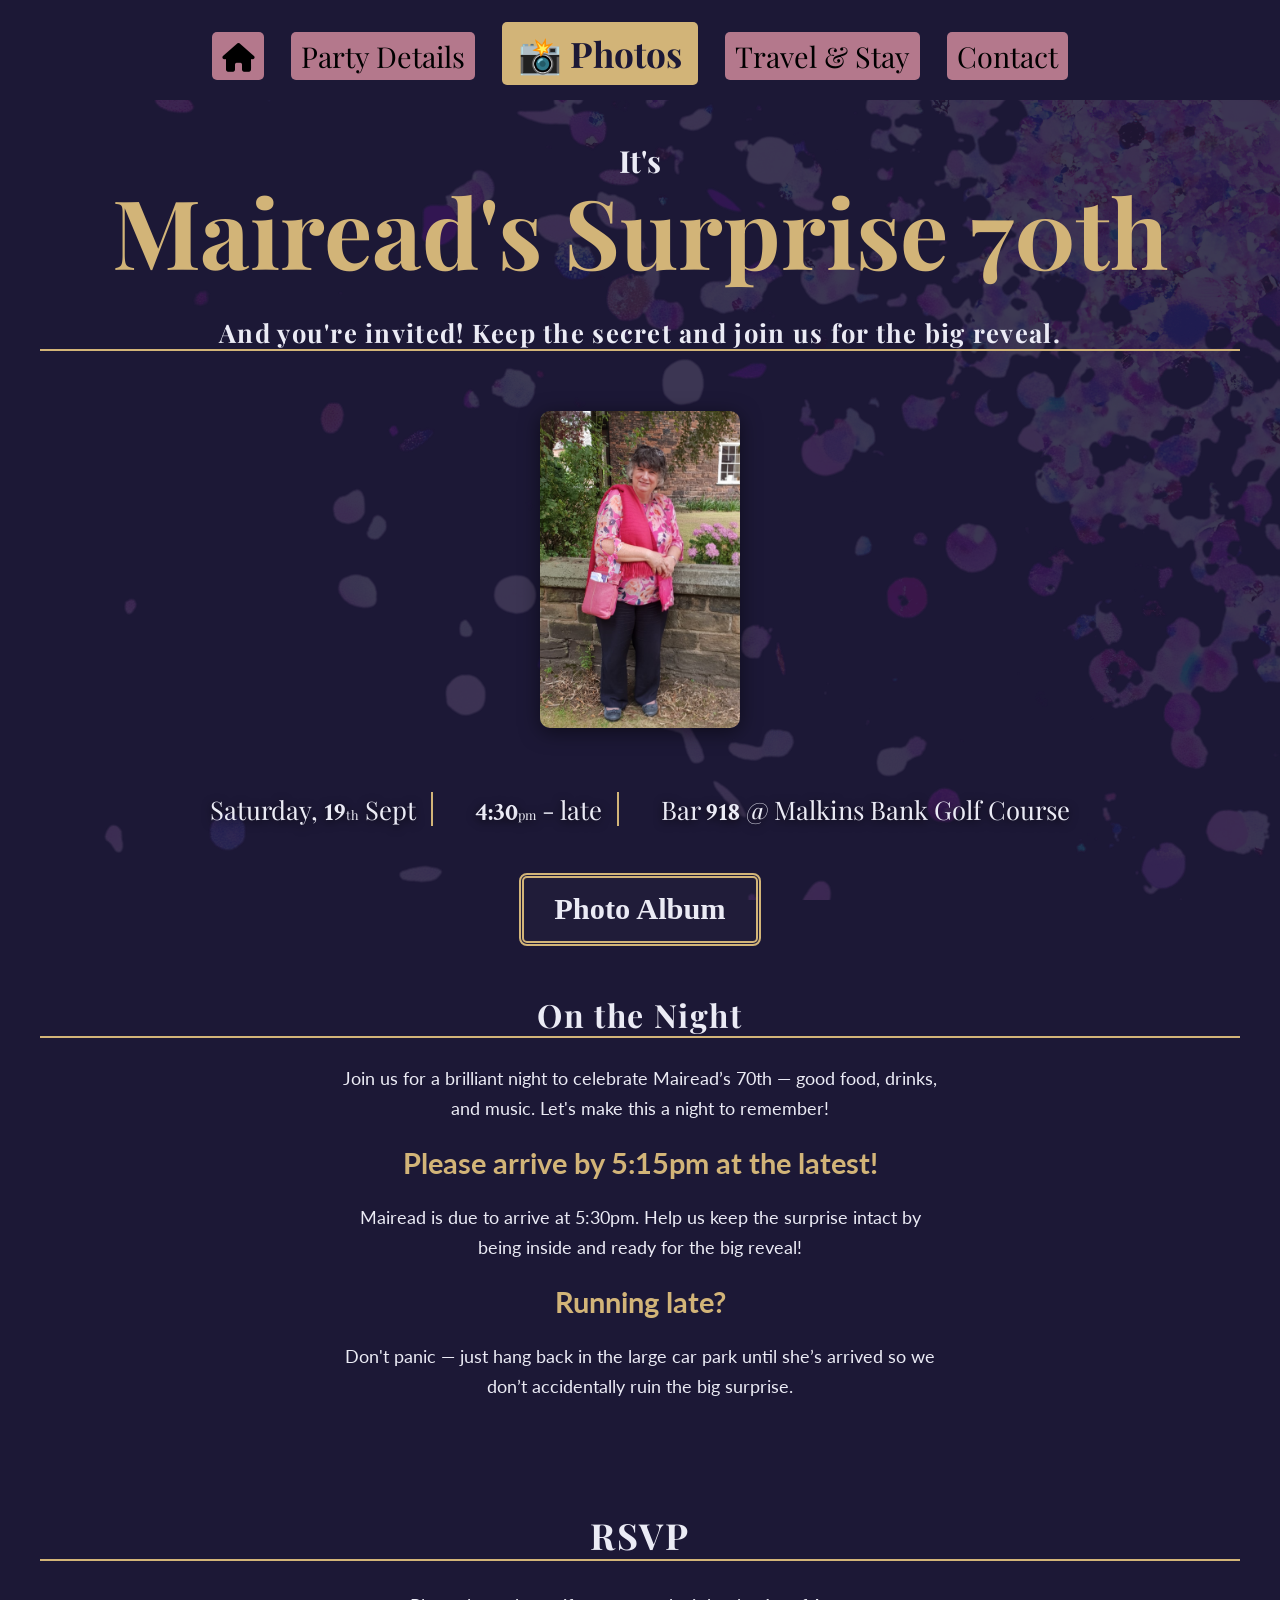
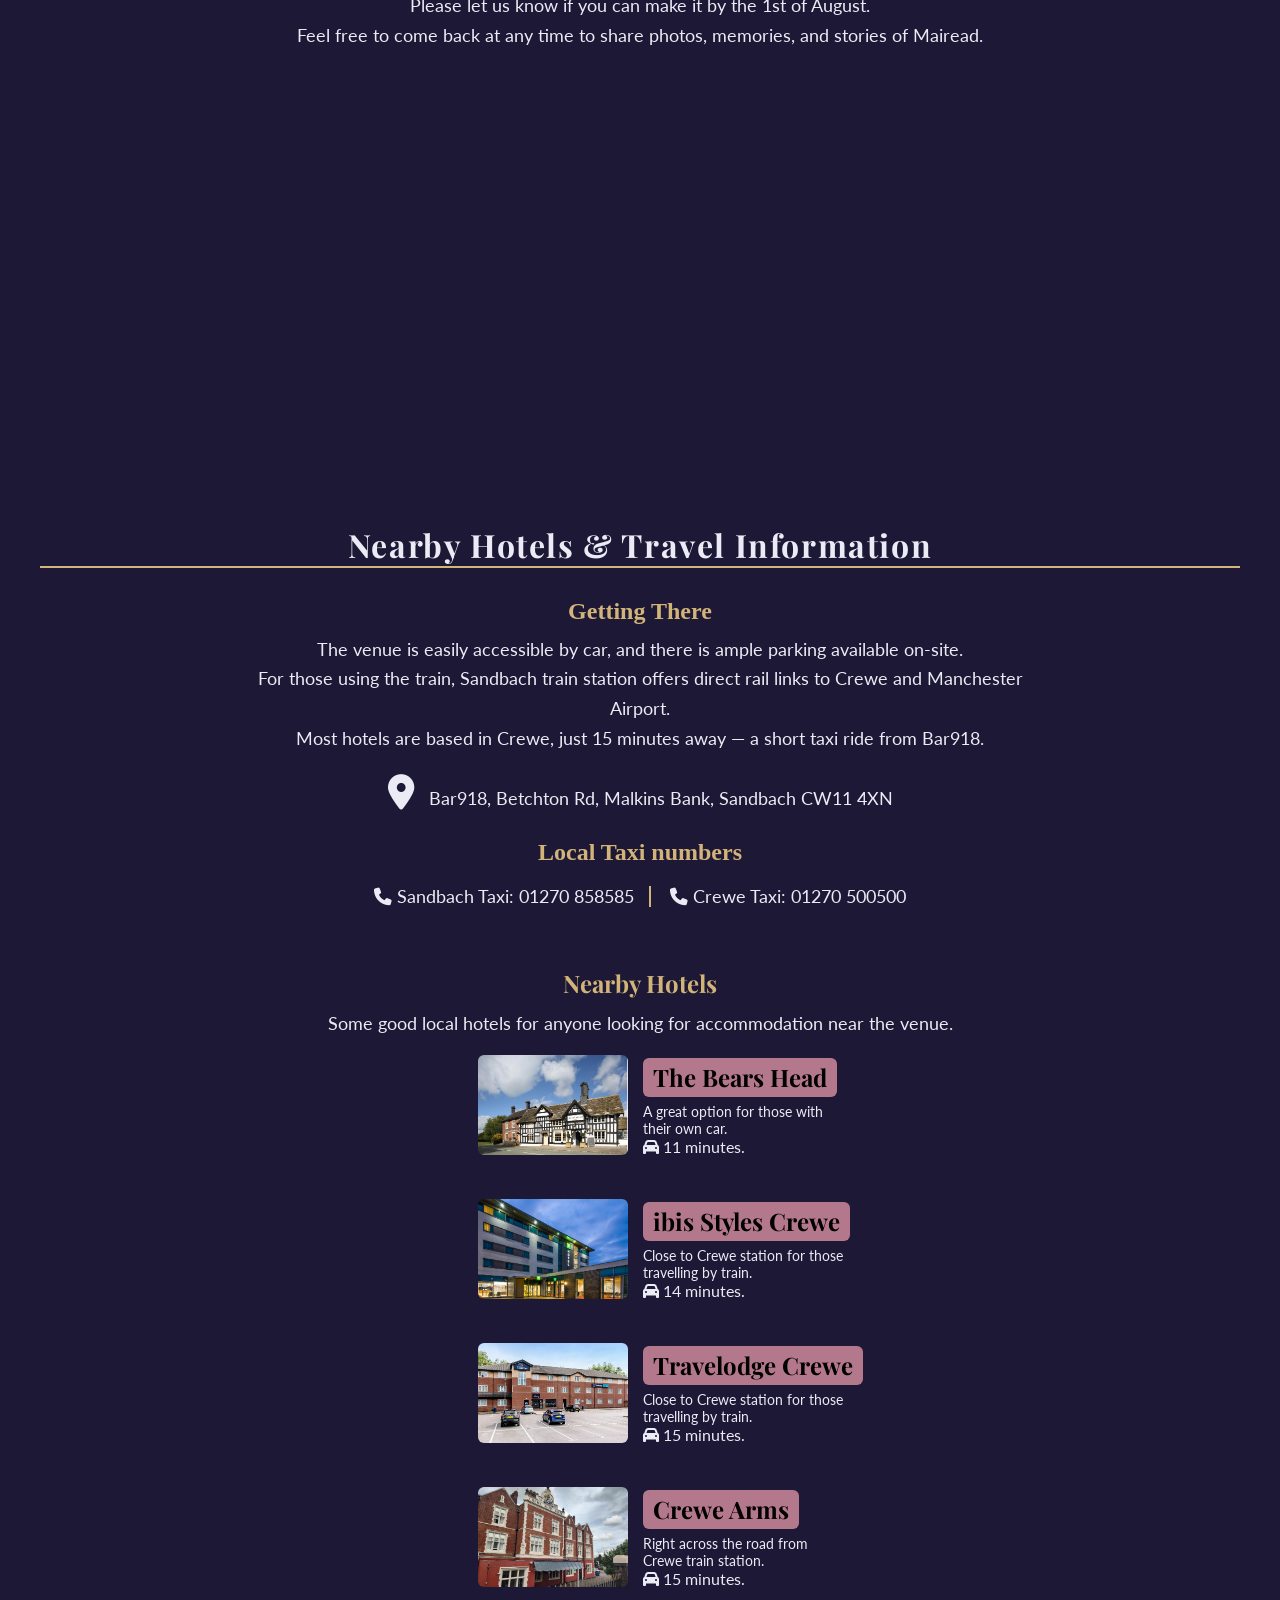
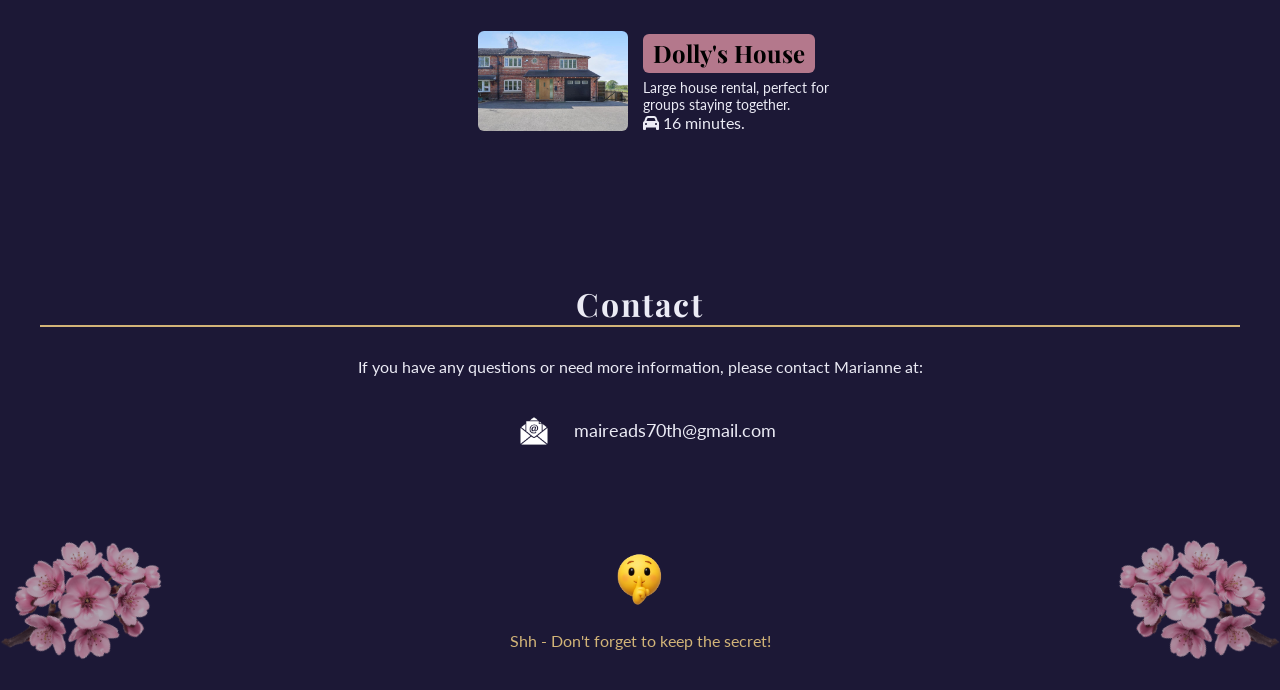
<file: index.html>
<!DOCTYPE html>
<html>
<head>
    <meta name="viewport"
    content="width=device-width, initial-scale=1.0">
    
    <title>Mairead's Surprise 70th</title>

    <link rel="stylesheet" href="https://cdnjs.cloudflare.com/ajax/libs/font-awesome/6.5.1/css/all.min.css">
    <link rel="stylesheet" href="./resources/styles.css">
    <link href="https://fonts.googleapis.com/css2?family=Noto+Sans+Thai&display=swap" rel="stylesheet">
    <link href="https://fonts.googleapis.com/css2?family=Bodoni+Moda:ital,opsz@0,6..96;1,6..96&display=swap" rel="stylesheet">
    <link href="https://fonts.googleapis.com/css2?family=Playfair+Display:wght@700&family=Lato:wght@400;700&display=swap" rel="stylesheet">
    <link href="https://fonts.googleapis.com/css2?family=Noto+Sans+Thai:wght@700&family=Pattaya&display=swap" rel="stylesheet">
    <link href="https://fonts.googleapis.com/css2?family=EB+Garamond:ital,wght@0,400..800;1,400..800&display=swap" rel="stylesheet">
    <link href="https://fonts.googleapis.com/css2?family=Crimson+Text:ital,wght@0,400;0,600;0,700;1,400;1,600;1,700&display=swap" rel="stylesheet">
    <script src="./resources/script.js" defer></script>
</head>
<body>
    <img src="./resources/images/confet.png" class="confet">
    <nav>
        <ul>
            <li class="top"><a href="#header"><i class="fa-solid fa-house"></i></a></li>
            <li><a href="#date-info"><span class="full-label">Party Details</span><span class="short-label">Details</span></a></li>
            <li class="rsvp-nav" id="rsvp-nav"><a href="#rsvp">RSVP</a></li>
            <li><a href="#travel">Travel & Stay</a></li>
            <li><a href="#contact">Contact</a></li>
        </ul>
    </nav>
    
    
    <header id="header">
        <h3 class="its">It's</h3>
        <h1>Mairead's Surprise 70th</h1>
        <h2>And you're invited! Keep the secret and join us for the big reveal.</h2>
        <div id="count-and-photo">
            <img class="photo" src="./resources/images/Mairead1.jpeg" alt="Mairead's Photo">
            
            
        
            <div id="countdown-cards">

                <div class="count-card" id="day-card">
                    <h2 class="time" id="day-num">0</h2>
                    <p>Days</p>
                </div>

                <div class="count-card" id="hour-card">
                    <h2 class="time" id="hour-num">0</h2>
                    <p>Hours</p>
                </div>

                <div class="count-card" id="minute-card">
                    <h2 class="time" id="minute-num">0</h2>
                    <p>Minutes</p>
                </div>

                <div class="count-card" id="second-card">
                    <h2 class="time" id="second-num">0</h2>
                    <p>Seconds</p>
                </div>

            
            </div>
        </div>
        
        <ul id="date-info">
            <li>Saturday, <span class="nums">19</span><span class="small">th</span> Sept</li>
            <li><span class="nums">4:30</span><span class="small">pm</span> - late</li>
            <li class="venue-full"><a href="https://maps.app.goo.gl/F2hmdUnCpJQQcrMc8" target="_blank" class="bar-name">Bar <span class="nums">918</span> @ Malkins Bank Golf Course</a></li>
            <li class="venue-short"><a href="https://maps.app.goo.gl/F2hmdUnCpJQQcrMc8" target="_blank" class="bar-name">Bar <span class="nums">918</span>, Malkins Bank</a></li>
        </ul>
        <h3 id="reminder"><a href="#rsvp">Don't forget to RSVP!</a></h3>

    </header>
    
       
    
    <div id="details" class="details section">
        <h2>On the Night</h2>
        
        <p>Join us for a brilliant night to celebrate Mairead’s 70th — good food, drinks, and music. Let's make this a night to remember!</p>  
            
        <p><span>Please arrive by 5:15pm at the latest!</span></p>
        <p>Mairead is due to arrive at 5:30pm. Help us keep the surprise intact by being inside and ready for the big reveal!</p>
        <p><strong>Running late?</strong></p>
        <p>Don't panic — just hang back in the large car park until she’s arrived so we don’t accidentally ruin the big surprise.</p>
    </div>   
    
    
    <div id="rsvp" class="section">
        <h2>RSVP</h2>
        <p>Please let us know if you can make it by the 1st of August.</p>
        <p>Feel free to come back at any time to share photos, memories, and stories of Mairead.</p>
        <iframe data-tally-src="https://tally.so/embed/oblvW5?alignLeft=1&hideTitle=1&transparentBackground=1&dynamicHeight=1" loading="lazy" width="100%" height="359" frameborder="0" marginheight="0" marginwidth="0" title="Share your stories"></iframe>
        <script>var d=document,w="https://tally.so/widgets/embed.js",v=function(){"undefined"!=typeof Tally?Tally.loadEmbeds():d.querySelectorAll("iframe[data-tally-src]:not([src])").forEach((function(e){e.src=e.dataset.tallySrc}))};if("undefined"!=typeof Tally)v();else if(d.querySelector('script[src="'+w+'"]')==null){var s=d.createElement("script");s.src=w,s.onload=v,s.onerror=v,d.body.appendChild(s);}</script>
    </div>
    <div id="travel" class="section">
        <h2>Nearby Hotels & Travel Information</h2>
        <h3>Getting There</h3>
        <p>The venue is easily accessible by car, and there is ample parking available on-site.</p>
        <p>For those using the train, Sandbach train station offers direct rail links to Crewe and Manchester Airport.</p>
        <p>Most hotels are based in Crewe, just 15 minutes away — a short taxi ride from Bar918.</p>
        <div class="address">
            <a href="https://maps.app.goo.gl/F2hmdUnCpJQQcrMc8" target="_blank"><i class="fa-solid fa-location-dot fa-2x"></i>  Bar918, Betchton Rd, Malkins Bank, Sandbach CW11 4XN</a>
        </div>    
        <h3>Local Taxi numbers</h3>
        <ul class="taxis">
            <li><a href="tel:01270 858585"><i class="fa-solid fa-phone"></i>  Sandbach Taxi: 01270 858585</a></li>
            <li><a href="tel:01270 500500"><i class="fa-solid fa-phone"></i>  Crewe Taxi: 01270 500500</a></li>
        </ul>
    </div>

    <div id="hotels" class="section">
        <h3 class="hotels-heading">Nearby Hotels</h3>
        <p>Some good local hotels for anyone looking for accommodation near the venue.</p>
        <ul>
            <li>
                <a href="https://sp.booking.com/hotel/gb/innkeeper-s-lodge-sandbach-holmes-chapel.en-gb.html?aid=814285&label=mkt123sc-cf93544e-e9db-4563-be19-aa6e55ea9c16&sid=64d1a6b57e8eb251f338f52c61a30b84&all_sr_blocks=37295502_91473628_0_2_0&checkin=2026-09-19&checkout=2026-09-20&dest_id=-2607046&dest_type=city&dist=0&group_adults=2&group_children=0&hapos=3&highlighted_blocks=37295502_91473628_0_2_0&hpos=3&matching_block_id=37295502_91473628_0_2_0&no_rooms=1&req_adults=2&req_children=0&room1=A%2CA&sb_price_type=total&sr_order=popularity&sr_pri_blocks=37295502_91473628_0_2_0__13410&srepoch=1779372990&srpvid=427b644ee0e0021c&type=total&ucfs=1&#hotelTmpl" target="_blank" class="bear-link hotel-link">
                    <img class="bear hotel-img" src="./resources/images/Bear.webp" alt="The Bears Head hotel picture">
                </a>
                <div class="bear-info hotel-name">
                    <a href="https://sp.booking.com/hotel/gb/innkeeper-s-lodge-sandbach-holmes-chapel.en-gb.html?aid=814285&label=mkt123sc-cf93544e-e9db-4563-be19-aa6e55ea9c16&sid=64d1a6b57e8eb251f338f52c61a30b84&all_sr_blocks=37295502_91473628_0_2_0&checkin=2026-09-19&checkout=2026-09-20&dest_id=-2607046&dest_type=city&dist=0&group_adults=2&group_children=0&hapos=3&highlighted_blocks=37295502_91473628_0_2_0&hpos=3&matching_block_id=37295502_91473628_0_2_0&no_rooms=1&req_adults=2&req_children=0&room1=A%2CA&sb_price_type=total&sr_order=popularity&sr_pri_blocks=37295502_91473628_0_2_0__13410&srepoch=1779372990&srpvid=427b644ee0e0021c&type=total&ucfs=1&#hotelTmpl" target="_blank">
                        <h3>The Bears Head</h3>
                    </a>
                    <article class="hotel-note">
                        A great option for those with their own car.
                    </article>
                    <article class="drive-time"> <i class="fa-solid fa-car"></i> 11 minutes.
                    </article>
                </div>
            </li>
            <li>
                <a href="https://all.accor.com/booking/en/ibis/hotel/9548?destination=crewe-uk&compositions=1&dateIn=2026-05-05&dateOut=2026-05-06&nights=1&hideWDR=false&accessibleRoom=false" target="_blank" class="ibis-link hotel-link">
                    <img class="ibis hotel-img" src='./resources/images/ibis.jpg' alt="ibis picture">
                </a>
                <div class="ibis-info hotel-name">
                    <a href="https://all.accor.com/booking/en/ibis/hotel/9548?destination=crewe-uk&compositions=1&dateIn=2026-05-05&dateOut=2026-05-06&nights=1&hideWDR=false&accessibleRoom=false" target="_blank">
                        <h3>ibis Styles Crewe</h3>
                    </a>
                    <article class="hotel-note">
                        Close to Crewe station for those travelling by train.
                    </article>
                    <article class="drive-time"> <i class="fa-solid fa-car"></i> 14 minutes.
                    </article>
                </div>
            </li>
            <li>
                <a href="https://www.travelodge.co.uk/hotels/293/Crewe-hotel?rooms[0][adults]=1&rooms[0][children]=0&utm_source=google&utm_medium=cpc&utm_campaign=UK%20-%20Generic%20-%20Exact%20-%20T4%20-%20Crewe%20-%20Location&gclsrc=aw.ds&gad_source=1&gad_campaignid=23058736529&gbraid=0AAAABBk3CUp8Itl6L9EpIBCaR5Ckdvk0s&gclid=Cj0KCQjw8PDPBhCeARIsAOJwmWXHaCbRtenFQvGFojLIe51QME62cGwpHKLMYS6aMKVFeTI0H5VBlbIaAjf-EALw_wcB&searchLocation=Crewe" target="_blank" class="travel-link hotel-link">
                    <img class="travel hotel-img" src='./resources/images/travel.webp' alt="Travelodge picture">
                </a>
                <div class="travel-info hotel-name">
                    <a href="https://www.travelodge.co.uk/hotels/293/Crewe-hotel?rooms[0][adults]=1&rooms[0][children]=0&utm_source=google&utm_medium=cpc&utm_campaign=UK%20-%20Generic%20-%20Exact%20-%20T4%20-%20Crewe%20-%20Location&gclsrc=aw.ds&gad_source=1&gad_campaignid=23058736529&gbraid=0AAAABBk3CUp8Itl6L9EpIBCaR5Ckdvk0s&gclid=Cj0KCQjw8PDPBhCeARIsAOJwmWXHaCbRtenFQvGFojLIe51QME62cGwpHKLMYS6aMKVFeTI0H5VBlbIaAjf-EALw_wcB&searchLocation=Crewe" target="_blank">
                        <h3>Travelodge Crewe</h3>
                    </a>
                    <article class="hotel-note">
                        Close to Crewe station for those travelling by train.
                    </article>
                    <article class="drive-time"> <i class="fa-solid fa-car"></i> 15 minutes.
                    </article>
                </div>
            </li>
            <li>
                <a href ="https://www.booking.com/hotel/gb/jarviscrewehotel.en-gb.html?aid=2419775&label=metagha-link-LUGB-hotel-100117_dev-desktop_los-1_bw-10_dow-Sunday_defdate-1_room-0_gstadt-2_rateid-public_aud-0_gacid=21415137781_mcid-10_ppa-1_clrid-0_ad-1_gstkid-0_checkin=2026-05-17_ppt-Cg_lp-2826_r-3137420138939064351&sid=64d1a6b57e8eb251f338f52c61a30b84&checkin=2026-09-19&checkout=2026-09-20&dest_id=100117&dest_type=hotel&dist=0&do_availability_check=1&group_adults=2&group_children=0&hp_avform=1&hp_group_set=0&no_rooms=1&origin=hp&sb_price_type=total&src=hotel&type=total&#availability_target" target="_blank" class="arms-link hotel-link">
                    <img class="arms hotel-img" src='./resources/images/Arms.jpg' alt="Crewe Arms hotel picture">
                </a>
                <div class="arms-info hotel-name">
                    <a href="https://www.booking.com/hotel/gb/jarviscrewehotel.en-gb.html?aid=2419775&label=[base64]&sid=64d1a6b57e8eb251f338f52c61a30b84&checkin=2026-09-19&checkout=2026-09-20&dest_id=100117&dest_type=hotel&dist=0&do_availability_check=1&group_adults=2&group_children=0&hp_avform=1&hp_group_set=0&no_rooms=1&origin=hp&sb_price_type=total&src=hotel&type=total&#availability_target" target="_blank">
                        <h3>Crewe Arms</h3>
                    </a>
                    <article class="hotel-note">
                        Right across the road from Crewe train station. 
                    </article>
                    <article class="drive-time"> <i class="fa-solid fa-car"></i> 15 minutes.
                    </article>
                </div>
            </li>
            <li>
                <a href="https://www.booking.com/hotel/gb/dollys-house.html?ssne=Sandbach&ssne_untouched=Sandbach&highlighted_hotels=12454991&ss=Sandbach&dest_id=-2607046&dest_type=city&hp_avform=1&origin=hp&do_availability_check=1&label=the-wheatsheaf-sandbach-7tr5wIxLkjL*y1KJRjh1ywS466261330054%3Apl%3Ata%3Ap1%3Ap2%3Aac%3Aap%3Aneg%3Afi%3Atikwd-307312458625%3Alp9196561%3Ali%3Adec%3Adm%3Appccp%3DUmFuZG9tSVYkc2RlIyh9YVujEjbMrKBVEQO8hCDrg-c&sid=64d1a6b57e8eb251f338f52c61a30b84&aid=311076&lang=en-gb&sb=1&src_elem=sb&src=hotel&checkin=2026-09-19&checkout=2026-09-20&group_adults=8&no_rooms=1&group_children=0#group_recommendation" target="_blank" class="dolly-link hotel-link">
                    <img class="dolly hotel-img" src="./resources/images/Dollys.jpg" alt="Dolly's House picture">
                </a>
                <div class="dolly-info hotel-name">
                    <a href="https://www.booking.com/hotel/gb/dollys-house.html?ssne=Sandbach&ssne_untouched=Sandbach&highlighted_hotels=12454991&ss=Sandbach&dest_id=-2607046&dest_type=city&hp_avform=1&origin=hp&do_availability_check=1&label=the-wheatsheaf-sandbach-7tr5wIxLkjL*y1KJRjh1ywS466261330054%3Apl%3Ata%3Ap1%3Ap2%3Aac%3Aap%3Aneg%3Afi%3Atikwd-307312458625%3Alp9196561%3Ali%3Adec%3Adm%3Appccp%3DUmFuZG9tSVYkc2RlIyh9YVujEjbMrKBVEQO8hCDrg-c&sid=64d1a6b57e8eb251f338f52c61a30b84&aid=311076&lang=en-gb&sb=1&src_elem=sb&src=hotel&checkin=2026-09-19&checkout=2026-09-20&group_adults=8&no_rooms=1&group_children=0#group_recommendation" target="_blank">
                        <h3>Dolly's House</h3>                        
                    </a>
                    <article class="hotel-note">
                        Large house rental, perfect for groups staying together. 
                    </article>
                    <article class="drive-time"> <i class="fa-solid fa-car"></i> 16 minutes.
                    </article>
                </div>
            </li>
        </ul>
    </div>
    <div id="contact" class="section">
        <h2>Contact</h2>
        <p>If you have any questions or need more information, please contact Marianne at:</p>
        <div class="contact-info">
            <a href="mailto:maireads70th@gmail.com">
            <img class="email" src="./resources/images/email.png" alt="email icon">
                maireads70th@gmail.com</a>
        </div>
        
    </div>
    
    <footer>
        <img id="left-flower" src="./resources/images/cherry-flower.png">
        <div id="footer-text">
            <img class="shh" src="./resources/images/shh.png" alt="shh emoji">
            <p>Shh - Don't forget to keep the secret!</p>
        </div>
        <img id="right-flower" src="./resources/images/cherry-flower.png">
        
    </footer>
</body>
</html>
</file>
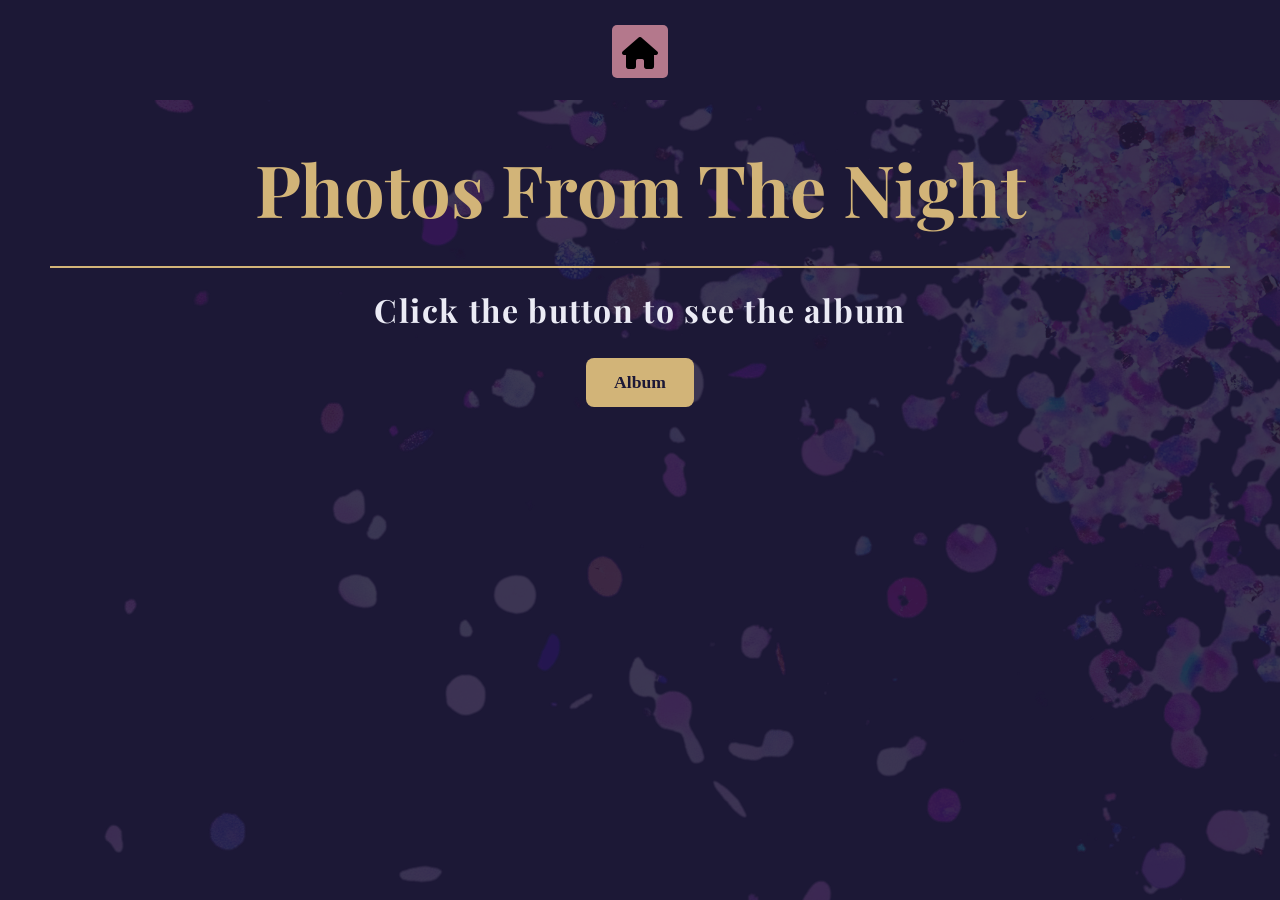
<file: photos.html>
<!DOCTYPE html>
<html>
<head>
    <meta name="viewport"
    content="width=device-width, initial-scale=1.0">
    
    <title>Mairead's Surprise 70th</title>

    <link rel="stylesheet" href="https://cdnjs.cloudflare.com/ajax/libs/font-awesome/6.5.1/css/all.min.css">
    <link rel="stylesheet" href="./resources/styles.css">
    <link href="https://fonts.googleapis.com/css2?family=Noto+Sans+Thai&display=swap" rel="stylesheet">
    <link href="https://fonts.googleapis.com/css2?family=Bodoni+Moda:ital,opsz@0,6..96;1,6..96&display=swap" rel="stylesheet">
    <link href="https://fonts.googleapis.com/css2?family=Playfair+Display:wght@700&family=Lato:wght@400;700&display=swap" rel="stylesheet">
    <link href="https://fonts.googleapis.com/css2?family=Noto+Sans+Thai:wght@700&family=Pattaya&display=swap" rel="stylesheet">
    <link href="https://fonts.googleapis.com/css2?family=EB+Garamond:ital,wght@0,400..800;1,400..800&display=swap" rel="stylesheet">
    <link href="https://fonts.googleapis.com/css2?family=Crimson+Text:ital,wght@0,400;0,600;0,700;1,400;1,600;1,700&display=swap" rel="stylesheet">
    <script src="./resources/script.js" defer></script>
</head>
<body id="photos-body">
    <img src="./resources/images/confet.png" class="confet">
    <nav>
        <ul>
            <li class="top"><a href="./index.html"><i class="fa-solid fa-house"></i></a></li>
        </ul>
    </nav>
    <header>
        <div>
            <h1>Photos From The Night</h1>
        </div>
    </header>
    <div id="photos-coming-soon">
        <h2>Click the button to see the album</h2>
        <div id="google-link">
            <a href="https://photos.app.goo.gl/b9iayGRDEMUG1WmG6" target="_blank" class="album-button">Album</a>
        </div>
    </div>
</body>
</html>
</file>
<file: resources/styles.css>
* {
    box-sizing: border-box;
 
}


img {
    max-width: 100%;
    height: auto;
}

body {
    background-color: rgb(28, 24, 54);
    color: rgb(235, 235, 245);
    
    margin: 0;
    padding: 0;
    
}

.album-button {
   display: block;

    background-color: rgb(210, 180, 120);

    color: rgb(28, 24, 54);

    padding: 14px 28px;

    border-radius: 8px;

    text-decoration: none;

    font-size: 1.1rem;

    font-weight: bold;

    transition: 0.3s ease;
   
   width: fit-content;
   
   margin: 0 auto;

}

.album-button:hover {

    background-color: rgb(180, 120, 140);

    color: rgb(235, 235, 245);

    transform: translateY(-2px);
}

h2 {
    font-family: "Playfair Display", serif;
    border: none;
    border-bottom: 2px solid rgb(210, 180, 120);
    letter-spacing: 0.05em;
    
}

p {
    line-height: 1.7;
    font-family: "Lato", sans-serif;
}

.section {
    padding: 20px 40px;
    margin-bottom: 40px;
}

/* Background Image */

.confet {
    position: fixed;
    top: 0;
    left: 0;
    width: 100%;
    height: 100%;
    object-fit: cover;
    pointer-events: none;
    z-index: -1;
    opacity: 0.15;
}

/* Navigation Bar */

nav {
    font-size: 1.8rem;
    text-align: center;
    height: 100px;
    width: 100%;
    position: fixed;
    top: 0;
    background-color: rgb(28, 24, 54);
    z-index: 2;
}

nav ul {
    list-style: none;
    padding: 0;
    display: block;
    margin-top: 30px;
}

nav li {
    text-decoration: none;
    display: inline;
    padding: 10px; 
    
}

nav a {
    
    padding: 5px 10px;
    border-radius: 5px;
    text-decoration: none;
    color: black;
    font-family: "Playfair Display", serif;
    background-color: rgb(180, 120, 140);
}

nav a:hover {
    padding: 20px;
    color: white;
    background-color: rgb(180, 120, 140);
    transition: 0.3s ease-in-out;
}



.rsvp-nav a {
    background-color: rgb(210, 180, 120);
    color: rgb(28, 24, 54);
    font-size: 2.2rem;
    padding: 8px 16px;
    font-weight: bold;
}

.rsvp-nav a:hover {
    background-color: rgb(240, 210, 150);
    color: white;
    
}

.short-label {
    display: none;
}

/* Header */

#header {
    scroll-margin-top: 160px;
}

header {
    text-align: center;
    opacity: 1;
    margin-top: 140px;
    z-index: 1;
    padding: 0 40px;
}

.its {
    font-size: 1.9rem;
    font-family: "Playfair Display", serif;
    position: relative;
    margin-bottom: -15px;

}

header h1 {
    font-family: "Playfair Display", serif;
    color: rgb(210, 180, 120);
    font-size: 6rem;
    opacity: 1;
    margin-bottom: 20px;
    margin-top: 0;

}

header h2 {
    color: rgb(235, 235, 245);
    font-size: 1.6rem;
    margin-bottom: 20px;
    
}

header ul {
   
    font-family: "Noto Sans Thai", "Avant Garde", sans-serif;
    font-size: 1.2rem;
    color: rgb(235, 235, 245);
    list-style: none;
    padding-left: 0;
    margin: 0;
    text-align: center;
}

header li {
    font-family: "Playfair Display", serif;
    display: inline;
    position: relative;
    margin: 0 10px;
    height: auto;
    padding: 0 15px;
    border-right: 2px solid rgb(210, 180, 120);
    white-space: nowrap;
}

header li:last-child {
    border-right: none;
}

.venue-short {
    display: none;
}

.venue-full {
    border-right: none;
}
/* Photo of Mum */

#count-and-photo {
    width: 200px;
    display: block;
    margin: 60px auto;
    position: relative;
}

.photo {
    width: 200px;
    height: auto;
    object-fit: cover;
    position: relative;
    left: 0;
    border-radius: 10px;
    box-shadow: 0 4px 20px rgba(0,0,0,0.5);
}

/* Countdown */

/*#count-title {
    font-size: 1rem;
    font-family: "Lato", sans-serif;
    font-weight: normal;
   /* color: rgb(28, 24, 54); */
    /*color: rgb(235, 235, 245);
    margin-bottom: 10px;
    margin-top: 10px;
    text-align: center;
}*/

#countdown-cards {
    /* background-color: rgb(180, 120, 140); */
    display: flex;
    justify-content: center;
    width: 200px;   
    text-align: center;
    position: absolute;
    bottom: 4px;
}

.count-card {
    background: rgba(255,255,255,0.02);
    backdrop-filter: blur(8px);
    display: flex;
    justify-content: center;
    flex-direction: column;
    font-weight: bold;
    color: rgb(180, 120, 140);
    margin: 0;
    flex: 1;
    min-width: 0;
    border: 1px solid rgb(210, 180, 120);
    overflow: hidden;
    border-bottom-left-radius: 0;
    border-bottom-right-radius: 0;
}

.count-card:not(:first-child) {
    margin-left: -1px;
}

.count-card p {
    background: rgba(28, 24, 54, 0.3);
    font-family: 'Bodoni Moda', serif;
    font-size: 0.5rem;
    align-items: center;
    margin: 0;
    color: rgb(210, 180, 120);
    letter-spacing: 1px;
    font-weight: 400;
    padding-top: 5px;
    padding-bottom: 2px;
}

.time {
    font-family: 'Bodoni Moda', serif;
    justify-content: center;
    align-items: center;
    font-size: 1.5rem;
    padding-top: 5px;
    padding-bottom: 5px;
    color: rgb(210, 180, 120);
    border-bottom: 1px solid rgb(210, 180, 120);
    margin: 0;
}

.first-visible {
    border-bottom-left-radius: 10px !important;
}

/* JavaScript will apply this to whichever card is currently on the far right */
.last-visible {
    border-bottom-right-radius: 10px !important;
}
          
.count-card:only-child {
    border-bottom-left-radius: 10px;
    border-bottom-right-radius: 10px;
}

/* The Instant "Time's Up" Text Styling */
/* The "Time's Up" Card Styling */
.times-up-card {
    width: 100%;
    height: 100%;
    display: flex;
    align-items: center;
    justify-content: center;
    box-sizing: border-box;
    padding: 20px;
    background: rgba(28, 24, 54, 0.8);
    border: 1px solid rgb(210, 180, 120);
    border-radius: 10px;
    text-align: center;
    box-sizing: border-box; /* Prevents the card from breaking layout width */
}

/* The text inside the card */
.times-up-card h2 {
    font-size: 2.5rem;
    color: rgb(210, 180, 120);
    margin: 0;
    letter-spacing: 2px;
    text-transform: uppercase;
    font-weight: bold;
    border: none !important;
    text-decoration: none !important;
    border-bottom: none !important;
}

/* RSVP Reminder */

#reminder a {
    text-decoration: none;
    color: rgb(235, 235, 245);
    border: 5px double rgb(210, 180, 120);
    font-size: 1.9rem;
    background: rgba(255,255,255,0.02);
    backdrop-filter: blur(4px);
    padding: 0.9rem 1.9rem;
    border-radius: 8px;
    font-weight: 600;
    transition: 0.3s ease; 
   
}

#reminder a:hover {
    transform: translateY(-2px);
    box-shadow: 0 0 20px rgba(212,175,55,0.4);
}

/* Date Time and Location*/

#date-info {
    scroll-margin-top: 150px;
    font-size: 1.6rem; 
    margin-bottom: 60px;
    text-shadow: 
    
    0 2px 10px rgba(10, 0, 0, 0.8);      /* The "Shadow" underneath */
  
}

.nums {
    font-family: "Crimson Text", serif;
    font-weight: 800;
}

.bar-name {
    text-decoration: none;
    color: rgb(235, 235, 245);
}

.small {
    font-size: 0.8rem;
    
}

strong {
    color: rgb(210, 180, 120);
    font-family: "Lato", sans-serif;
    font-size: 1.8rem;
    display: block;
    font-weight: bold;
    }


/* Details */

#details {
    scroll-margin-top: 100px;
}


.details h2 {
    font-size: 2rem;
    font-weight: bold;
    text-align: center;
}

.details p {
    text-align: center;
    padding: 0 100px;
    max-width: 800px; 
    margin: 0 auto;
    font-size: 1.1rem;
    margin-top: 15px;
}

p span {
    font-weight: bold;
    color: rgb(210, 180, 120);
    font-size: 1.8rem;
    margin-top: 25px;
}

/* RSVP */

#rsvp {
    scroll-margin-top: 100px;
    font-size: 1.5rem;
    text-align: center;
}

#rsvp p {
    max-width: 800px; margin: 0 auto;
    font-size: 1.1rem;
}


/* Travel */

#travel {
    scroll-margin-top: 100px;
    text-align: center;
}   

#travel a {
    text-decoration: none;
    color: rgb(235, 235, 245);
    font-family: "Lato", sans-serif;
    font-size: 1.1rem;
    
}

#travel ul {
    list-style: none;
    padding: 0;
    display: block;
    margin-top: 20px;

}

#travel li {
    font-family: "Playfair Display", serif;
    display: inline;
}

#travel h2 {
    font-size: 2rem;
    font-weight: bold;
    text-align: center;
}

#travel h3 {
    font-size: 1.5rem;
    font-weight: bold;
    text-align: center;
    margin-bottom: 10px;
    margin-top: 30px;
    
    color: rgb(210, 180, 120);
}

#travel {
    margin-bottom: 10px;
}

#travel .address {
    margin-top: 20px;
}

#travel .address i {
    margin-right: 10px;

}

.taxis li {
    display: block;
    white-space: nowrap;
    margin: 10px 0;
    padding: 0 15px;
    border-right: 2px solid rgb(210, 180, 120);
}

.taxis li:last-child {
    border-right: none;
}

/* Hotels */


#hotels {
    height: auto;
    padding-top: 0;
}

#hotels li {
    justify-content: center;
    list-style: none;
    display: flex;
    align-items: center;
    gap: 15px;
    height: auto;
    padding: 10px auto;
    margin-bottom: 40px;
}

#hotels .hotels-heading {
    color: rgb(210, 180, 120);
}

#hotels h3 {
    font-size: 1.5rem;
    font-weight: bold;
    text-align: center;
    margin-bottom: 10px;
    color: black;
    font-family: "Playfair Display", serif;

}

#hotels p, #travel p {
    text-align: center;
    max-width: 800px; margin: 0 auto;
    font-size: 1.1rem;
}

#hotels li h3 {
    display: flex;
    flex-direction: column;
    justify-content: center;
    line-height: 1.2;
    margin: 0;
}

.hotel-note {
    font-size: 0.9rem;
    color: rgb(235, 235, 245);
    font-family: "Lato", sans-serif;
    font-weight: normal;
    margin-top: 6px;
}

.drive-time {
    font-family: "Lato", sans-serif;
}

.hotel-name {
    width: 200px;
    display: inline-block;
    position: relative;
    z-index: 1;
}

.hotel-name a {
    text-decoration: none;
    color: black;
    font-size: 1.5rem;
    border: none;
    padding: 5px 10px;
    border-radius: 6px;
    display: inline-block;
    white-space: nowrap;
    background-color: rgb(180, 120, 140);
}


#hotels a:hover {
    background-color: rgb(180, 120, 140);
    transition: 0.3s ease-in-out;
    padding: 20px;
}



#hotels a:hover h3 {

   color: white;
}

.hotel-img {
    width: 150px;
    height: 100px;
    object-fit: cover;
    flex-shrink: 0;
    border-radius: 6px;
    position: relative;
    z-index: 1;
    
}


#hotels .hotel-link {
    border: none;
    padding: 0;   
}

#hotels .hotel-link:hover {
    background-color: transparent;  
     
}

/* Contact */

#contact {
    scroll-margin-top: 60px;
    
}

#contact h2 {
    font-size: 2rem;
    font-weight: bold;
    text-align: center;
}

#contact p {
    text-align: center;
    max-width: 800px; margin: 0 auto;
}   

.contact-info {
    display: flex;
    justify-content: center;
    margin-top: 20px;
}

.contact-info a {
    display: inline-flex;
    justify-content: center;
    align-items: center;
    gap: 10px;
    text-decoration: none;
    color:rgb(235, 235, 245);
    font-size: 1.1rem;
    font-family: "Lato", sans-serif;
}


.email {
    width: 5%;
    height: auto;
    filter: invert(1);
}

/* Footer */

footer {
    padding: 0;
    background-color: rgb(28, 24, 54);
    color: rgb(210, 180, 120);
    font-family: "Playfair Display", serif;
    display: flex;
    align-items: center;
    width: 100%;
    overflow: hidden;
}

#footer-text {
    text-align: center;
    flex: 1;
    padding: 20px 0;
}

.shh {
    width: 70px;
    height: auto;
    display: block;
    margin: 0 auto 10px auto;
}

#left-flower, #right-flower {
    width: 13%;
    height: auto;
    opacity: 0.65;
    max-height: 150px;
    object-fit: contain;
}

#left-flower {
    transform: rotate(30deg);
}

#right-flower {
    transform: scaleX(-1) rotate(30deg);
}

/* Photos Page */

#photos-body h1 {
    margin: 0 10px 20px 10px !important;
    font-size: 4.5rem;
    border-bottom: 2px solid rgb(210, 180, 120);
    padding-bottom: 30px;
    text-align: center;
}

#photos-body h2 {
    border-bottom: none;
    margin-top: 20px;
    font-size: 2rem;
    text-align: center;
}

#photos-body nav a {
    font-size: 2rem;
}

#email-question h2, #extra-photo-title {
    color: rgb(210, 180, 120);
    font-size: 1.5rem !important;
    text-align: center !important;
    margin: 0 30px;
}

#email-question p {
    text-align: center;
    font-size: 1.1rem;
    margin: 20px 30px 0 30px;
}

#email-form {
    width: 50%;
    margin: 0 auto;
    margin-top: 20px;
    margin-bottom: 20px;
    min-width: 225px;
}

#extra-photo-upload {
    width: 50%;
    margin: 0 auto;
    min-width: 225px;
}

#extra-photo-upload {
    margin-top: 0 !important;
    margin-bottom: 200px !important;
}





@media (max-width: 900px) and (orientation: landscape) and (max-height: 500px) {
   
    .confet {
        width: 50%;
        height: auto;
        top: 70%;
        left: 75%;
        transform: translate(-50%, -50%);
    }
    
    nav {
        height: auto;
        padding: 3px 0;
    }

    nav a {
        font-size: 1rem;
        padding: 6px 9px;
    }

    .rsvp-nav {
        font-size: 3rem;
    }

    #contact {
        scroll-margin-top: 80px;
    }

}

@media (max-width: 868px) {
    
}

@media (max-width: 820px) {

    #reminder a{
        font-size: 1.6rem;
    }

    #date-info {
        scroll-margin-top: 140px;
    }

    .hotel-name a:hover {
        padding: 5px 10px !important;;
        transform: scale(1.1) !important;;
    }

    nav {
        height: 12%;
        padding: 5px 0 8px 0;        
    }

    nav a {
        padding: 8px 15px;
        font-size: 1.3rem; 
    }

    .rsvp-nav a {
        font-size: 1.4rem;
        padding: 8px 15px;
    }

    nav a:hover {
        padding: 12px 18px;
    }

    nav ul {
        margin-top: 20px;
    }

}    

@media (max-width: 755px) {

    #reminder a{
        font-size: 1.3rem;
    }

    nav a {
        padding: 4px 8px;
        font-size: 0.9rem;
    }

    .rsvp-nav a {
        font-size: 1.3rem;
        padding: 6px 12px;
    }

    nav {
        height: auto;
        padding: 5px 0 8px 0;
    }

    header h1 {
        font-size: 4rem !important;
    }

    header h2 {
        font-size: 1.5rem;
    }

    #date-info {
        font-size: 1.5rem;
    }
}
    
@media (max-width: 600px) {

    #date-info li {
        padding: 0 8px;
        margin: 0;
    }

    .nums {
        font-size: 1.4rem;
    }

    .venue-full {
        display: none;
    }

    .venue-short {
        display: inline;
    }

    .confet {
        width: 95%;
        height: auto;
        top: 40%;
        left: 65%;
        transform: translate(-50%, -50%);
    }

    nav {
        height: 12%;
        padding: 5px 0 8px 0;        
    }

    nav a {
        display: inline-block;
        padding: 10px 20px;
        font-size: 1.3rem;
        border-radius: 6px;
        top: 5px;  
    }

    nav .rsvp-nav {
        position: absolute;
        top: 45px;
        left: 50%;
        transform: translateX(-50%);
    }

    nav .rsvp-nav a {
        font-size: 1.5rem;
        padding: 8px 16px;
    }   
    
    nav li:not(.top) a:hover, nav li:not(.top) a:active {
        padding: 10px 12px;
    }

    .top a:hover, .top a:active {
        padding: 0;
    }
    
    .top {
        position: absolute;
        top: 8px;
        left: 8px;
        padding: 0;
    
    }

    .top a {
        padding: 0;
        width: 35px;
        height: 35px;
        display: flex;
        align-items: center;
        justify-content: center;
    }

    
    nav ul {
        text-align: center;
        padding: 3px 10px;
        margin: 0;
        margin-top: 2px;
        line-height: 0.3;
        padding-left: 25px
    }

    nav li {
        display: inline-block;
        margin: 2px 2px;
        padding: 0;
    }

    .full-label {
        display: none;
    }

    .short-label {
        display: inline;
    }

    .its {
        margin-bottom: -5px;
        font-size: 1.3rem; 
    }

    header {
        margin-top: 100px;
    }

    header h1 {
        font-size: 2.7rem !important;
        line-height: 1.2;
    }

    header h2 {
        font-size: 1.2rem;
    }
    #date-info {
        font-size: 1.2rem;
        scroll-margin-top: 100px;
    }
    .details p {
        padding: 0 30px;
        max-width: 100%;
        font-size: 1.1rem;
    }

    #rsvp {
        scroll-margin-top: 70px;
    }

    #travel {
        scroll-margin-top: 60px;
    }

    .taxis li {
        border-right: none;
    }

    .taxis li a {
        display: block;
        margin: 2px 0;
    }

    #hotels li {
        flex-direction: column;
        align-items: center;
    }

    #hotels ul {
        text-align: center;
        padding: 0;
        width: 100%;
    }

    .hotel-img {
        width: 100%;
        height: 150px;
        display: block;
    }

    .bear-link {
        overflow: hidden;
        border-radius: 6px;
    }

    .bear {
        transform: scale(1.2);
        transform-origin: center bottom;
    }

    .hotel-name {
        text-align: center;
        width: 80%;
    }

    #hotels .hotel-link {
        width: 80%;
        display: block;
    }

    #hotels .hotel-link:hover {
        padding: 0 !important;
        background-color: transparent !important;
    }

    .hotel-name a:hover {
        padding: 5px 10px !important;;
        transform: scale(1.08) !important;;
    }

    .email {
        width: 15%;
        height: auto;
    }

    #photos-body .top a {
        padding: 10px 20px;
        width: auto;
        height: auto;

    }
}

@media (max-width: 480px) {
    nav a {
        font-size: 1.1rem;
        padding: 10px 17px;
    }

    #date-info {
        scroll-margin-top: 130px;
    }
}

@media (max-width: 430px) {
    nav a {
        font-size: 0.9rem;
        padding: 10px 10px;
    }


}

@media (max-width: 400px) {

    #reminder a{
        font-size: 1.2rem;
    }

    #hotels li {
        flex-direction: column;
        align-items: center;
        
    }

    #date-info li {
        padding: 0 8px;
        margin: 0;
    }

    .hotel-name {
        text-align: center;
        width: auto;
    }

    nav {
        min-height: 80px;
        padding: 5px 0 8px 0;
    }

    nav a {
        padding: 10px 10px;
        font-size: 0.9rem;
    }

    #travel {
        scroll-margin-top: 60px;
    }

    .hotel-name a:hover {
        padding: 8px 12px;
    }

    #hotels .hotel-link:hover {
        padding: 0 !important;
    }

    #hotels a:hover img {
        padding: 0 !important;
        margin: 0 !important;
        transform: none !important;
    }
    
}

@media (max-width: 360px) {

    #reminder a{
        font-size: 1rem;
    }

    #date-info {
        scroll-margin-top: 140px;
    }

    nav a {
        font-size: 0.8rem;
        padding: 8px 8px;
    }

    #photos-body h1 {
        font-size: 1.9rem !important;
    }

    #photos-body h2 {
        font-size: 1.6rem;
    }

}

@media (max-width: 320px) {

    nav a {
        font-size: 0.6rem;
        padding: 6px 6px;
    }
}
</file>
